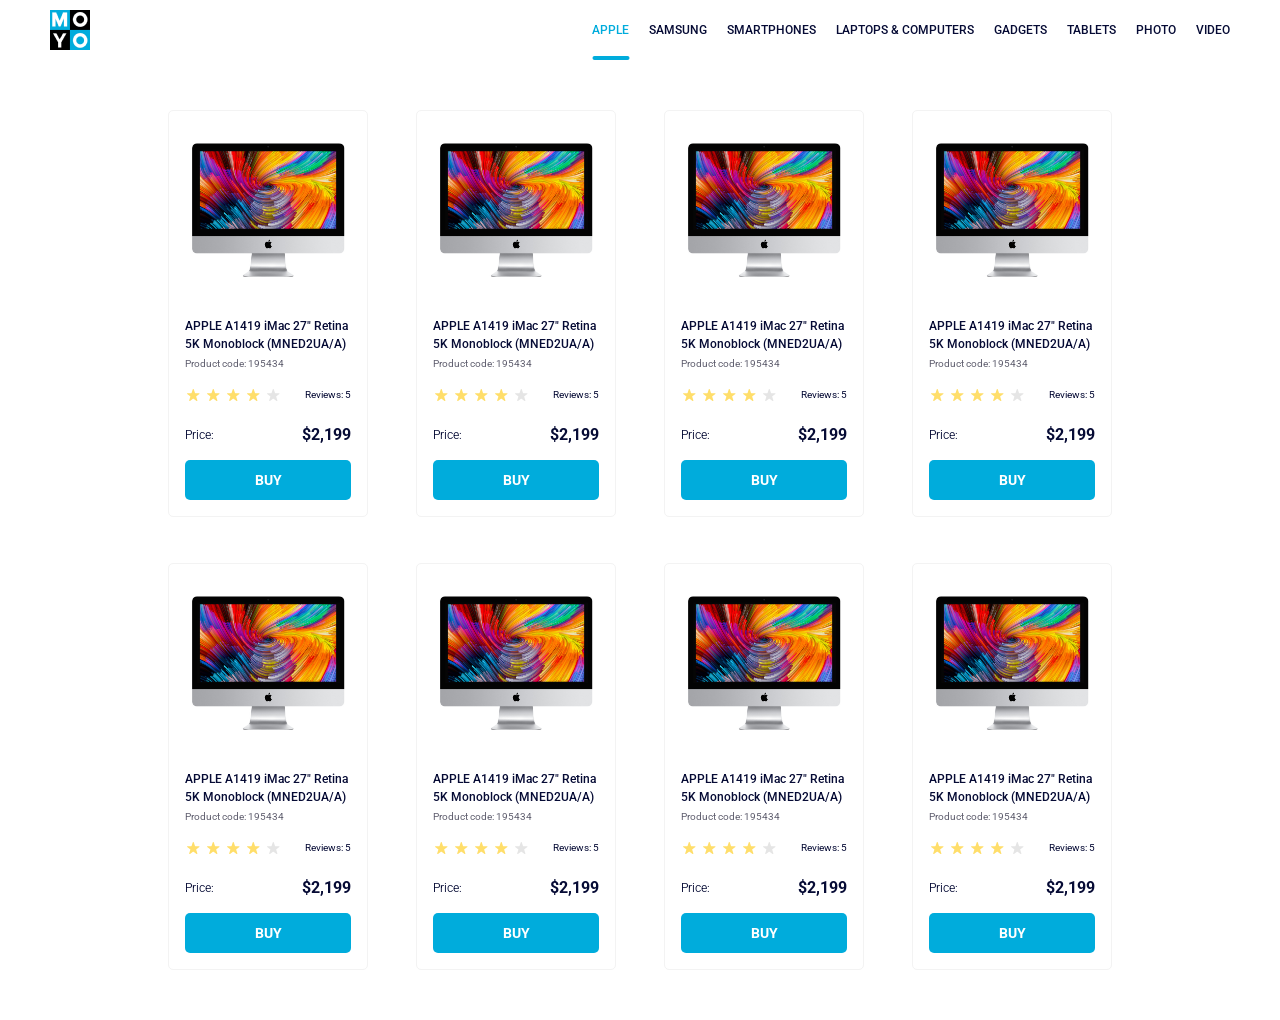
<file: index.html>
<!doctype html>
<html lang="en">
  <head>
    <meta charset="UTF-8">
    <meta name="viewport" content="width=device-width, initial-scale=1.0">
    <title>Catalog</title>
    <link rel="preconnect" href="https://fonts.gstatic.com">
    <link href="https://fonts.googleapis.com/css2?family=Roboto:wght@400;500;700&display=swap" rel="stylesheet">
    <link rel="stylesheet" href="./index.e378193d.css">
  </head>

  <body>
    <header class="header">
      <a href="#" class="header__link">
        <img src="./logo.c493797d.png" alt="Logo">
      </a>
      <nav>
        <ul class="menu">
          <li class="menu__first">
            <a class="is-active" href="#">
              apple
            </a>
          </li>
          <li>
            <a href="#" class="menu__link">
              samsung
            </a>
          </li>
          <li>
            <a href="#" class="menu__link">
              smartphones
            </a>
          </li>
          <li>
            <a href="#" class="menu__link" data-qa="nav-hover">
              laptops & computers
            </a>
          </li>
          <li>
            <a href="#" class="menu__link">
              gadgets
            </a>
          </li>
          <li>
            <a href="#" class="menu__link">
              tablets
            </a>
          </li>
          <li>
            <a href="#" class="menu__link">
              photo
            </a>
          </li>
          <li>
            <a href="#" class="menu__link">
              video
            </a>
          </li>
        </ul>
      </nav>
    </header>

    <main class="main">
      <!-- #region collum-->
      <div class="card" data-qa="card">
        <div class="card__content">
          <img src="./imac.d0e0225a.jpeg" alt="image" class="card__back">

          <div class="card__text">
            <p class="card__title">
              APPLE A1419 iMac 27" Retina 5K Monoblock (MNED2UA/A)
            </p>
            <p class="card__product">Product code: 195434</p>
          </div>

          <div class="card__rating">
            <div class="stars stars--4">
              <div class="stars__star"></div>
              <div class="stars__star"></div>
              <div class="stars__star"></div>
              <div class="stars__star"></div>
              <div class="stars__star"></div>
            </div>

            <p class="card__reviews">Reviews: 5</p>
          </div>

          <div class="card__price">
            <p class="card__price-text">Price:</p>
            <p class="card__price-text">$2,199</p>
          </div>
        </div>

        <a href="#" class="card__buy" data-qa="card-hover">
          BUY
        </a>
      </div>
      <!-- #endregion collum-->
      <!-- #region collum-->
      <div class="card">
        <div class="card__content">
          <img src="./imac.d0e0225a.jpeg" alt="image" class="card__back">

          <div class="card__text">
            <p class="card__title">
              APPLE A1419 iMac 27" Retina 5K Monoblock (MNED2UA/A)
            </p>
            <p class="card__product">Product code: 195434</p>
          </div>

          <div class="card__rating">
            <div class="stars stars--4">
              <div class="stars__star"></div>
              <div class="stars__star"></div>
              <div class="stars__star"></div>
              <div class="stars__star"></div>
              <div class="stars__star"></div>
            </div>

            <p class="card__reviews">Reviews: 5</p>
          </div>

          <div class="card__price">
            <p class="card__price-text">Price:</p>
            <p class="card__price-text">$2,199</p>
          </div>
        </div>

        <a href="#" class="card__buy">
          BUY
        </a>
      </div>
      <!-- #endregion collum-->
      <!-- #region collum-->
      <div class="card">
        <div class="card__content">
          <img src="./imac.d0e0225a.jpeg" alt="image" class="card__back">

          <div class="card__text">
            <p class="card__title">
              APPLE A1419 iMac 27" Retina 5K Monoblock (MNED2UA/A)
            </p>
            <p class="card__product">Product code: 195434</p>
          </div>

          <div class="card__rating">
            <div class="stars stars--4">
              <div class="stars__star"></div>
              <div class="stars__star"></div>
              <div class="stars__star"></div>
              <div class="stars__star"></div>
              <div class="stars__star"></div>
            </div>

            <p class="card__reviews">Reviews: 5</p>
          </div>

          <div class="card__price">
            <p class="card__price-text">Price:</p>
            <p class="card__price-text">$2,199</p>
          </div>
        </div>

        <a href="#" class="card__buy">
          BUY
        </a>
      </div>
      <!-- #endregion collum-->
      <!-- #region collum-->
      <div class="card">
        <div class="card__content">
          <img src="./imac.d0e0225a.jpeg" alt="image" class="card__back">

          <div class="card__text">
            <p class="card__title">
              APPLE A1419 iMac 27" Retina 5K Monoblock (MNED2UA/A)
            </p>
            <p class="card__product">Product code: 195434</p>
          </div>

          <div class="card__rating">
            <div class="stars stars--4">
              <div class="stars__star"></div>
              <div class="stars__star"></div>
              <div class="stars__star"></div>
              <div class="stars__star"></div>
              <div class="stars__star"></div>
            </div>

            <p class="card__reviews">Reviews: 5</p>
          </div>

          <div class="card__price">
            <p class="card__price-text">Price:</p>
            <p class="card__price-text">$2,199</p>
          </div>
        </div>

        <a href="#" class="card__buy">
          BUY
        </a>
      </div>
      <!-- #endregion collum-->
      <!-- #region collum-->
      <div class="card">
        <div class="card__content">
          <img src="./imac.d0e0225a.jpeg" alt="image" class="card__back">

          <div class="card__text">
            <p class="card__title">
              APPLE A1419 iMac 27" Retina 5K Monoblock (MNED2UA/A)
            </p>
            <p class="card__product">Product code: 195434</p>
          </div>

          <div class="card__rating">
            <div class="stars stars--4">
              <div class="stars__star"></div>
              <div class="stars__star"></div>
              <div class="stars__star"></div>
              <div class="stars__star"></div>
              <div class="stars__star"></div>
            </div>

            <p class="card__reviews">Reviews: 5</p>
          </div>

          <div class="card__price">
            <p class="card__price-text">Price:</p>
            <p class="card__price-text">$2,199</p>
          </div>
        </div>

        <a href="#" class="card__buy">
          BUY
        </a>
      </div>
      <!-- #endregion collum-->
      <!-- #region collum-->
      <div class="card">
        <div class="card__content">
          <img src="./imac.d0e0225a.jpeg" alt="image" class="card__back">

          <div class="card__text">
            <p class="card__title">
              APPLE A1419 iMac 27" Retina 5K Monoblock (MNED2UA/A)
            </p>
            <p class="card__product">Product code: 195434</p>
          </div>

          <div class="card__rating">
            <div class="stars stars--4">
              <div class="stars__star"></div>
              <div class="stars__star"></div>
              <div class="stars__star"></div>
              <div class="stars__star"></div>
              <div class="stars__star"></div>
            </div>

            <p class="card__reviews">Reviews: 5</p>
          </div>

          <div class="card__price">
            <p class="card__price-text">Price:</p>
            <p class="card__price-text">$2,199</p>
          </div>
        </div>

        <a href="#" class="card__buy">
          BUY
        </a>
      </div>
      <!-- #endregion collum-->
      <!-- #region collum-->
      <div class="card">
        <div class="card__content">
          <img src="./imac.d0e0225a.jpeg" alt="image" class="card__back">

          <div class="card__text">
            <p class="card__title">
              APPLE A1419 iMac 27" Retina 5K Monoblock (MNED2UA/A)
            </p>
            <p class="card__product">Product code: 195434</p>
          </div>

          <div class="card__rating">
            <div class="stars stars--4">
              <div class="stars__star"></div>
              <div class="stars__star"></div>
              <div class="stars__star"></div>
              <div class="stars__star"></div>
              <div class="stars__star"></div>
            </div>

            <p class="card__reviews">Reviews: 5</p>
          </div>

          <div class="card__price">
            <p class="card__price-text">Price:</p>
            <p class="card__price-text">$2,199</p>
          </div>
        </div>

        <a href="#" class="card__buy">
          BUY
        </a>
      </div>
      <!-- #endregion collum-->
      <!-- #region collum-->
      <div class="card">
        <div class="card__content">
          <img src="./imac.d0e0225a.jpeg" alt="image" class="card__back">

          <div class="card__text">
            <p class="card__title">
              APPLE A1419 iMac 27" Retina 5K Monoblock (MNED2UA/A)
            </p>
            <p class="card__product">Product code: 195434</p>
          </div>

          <div class="card__rating">
            <div class="stars stars--4">
              <div class="stars__star"></div>
              <div class="stars__star"></div>
              <div class="stars__star"></div>
              <div class="stars__star"></div>
              <div class="stars__star"></div>
            </div>

            <p class="card__reviews">Reviews: 5</p>
          </div>

          <div class="card__price">
            <p class="card__price-text">Price:</p>
            <p class="card__price-text">$2,199</p>
          </div>
        </div>

        <a href="#" class="card__buy">
          BUY
        </a>
      </div>
      <!-- #endregion collum-->
    </main>
  <script src="./layout_catalog.59712999.js"></script></body>
</html>
</file>
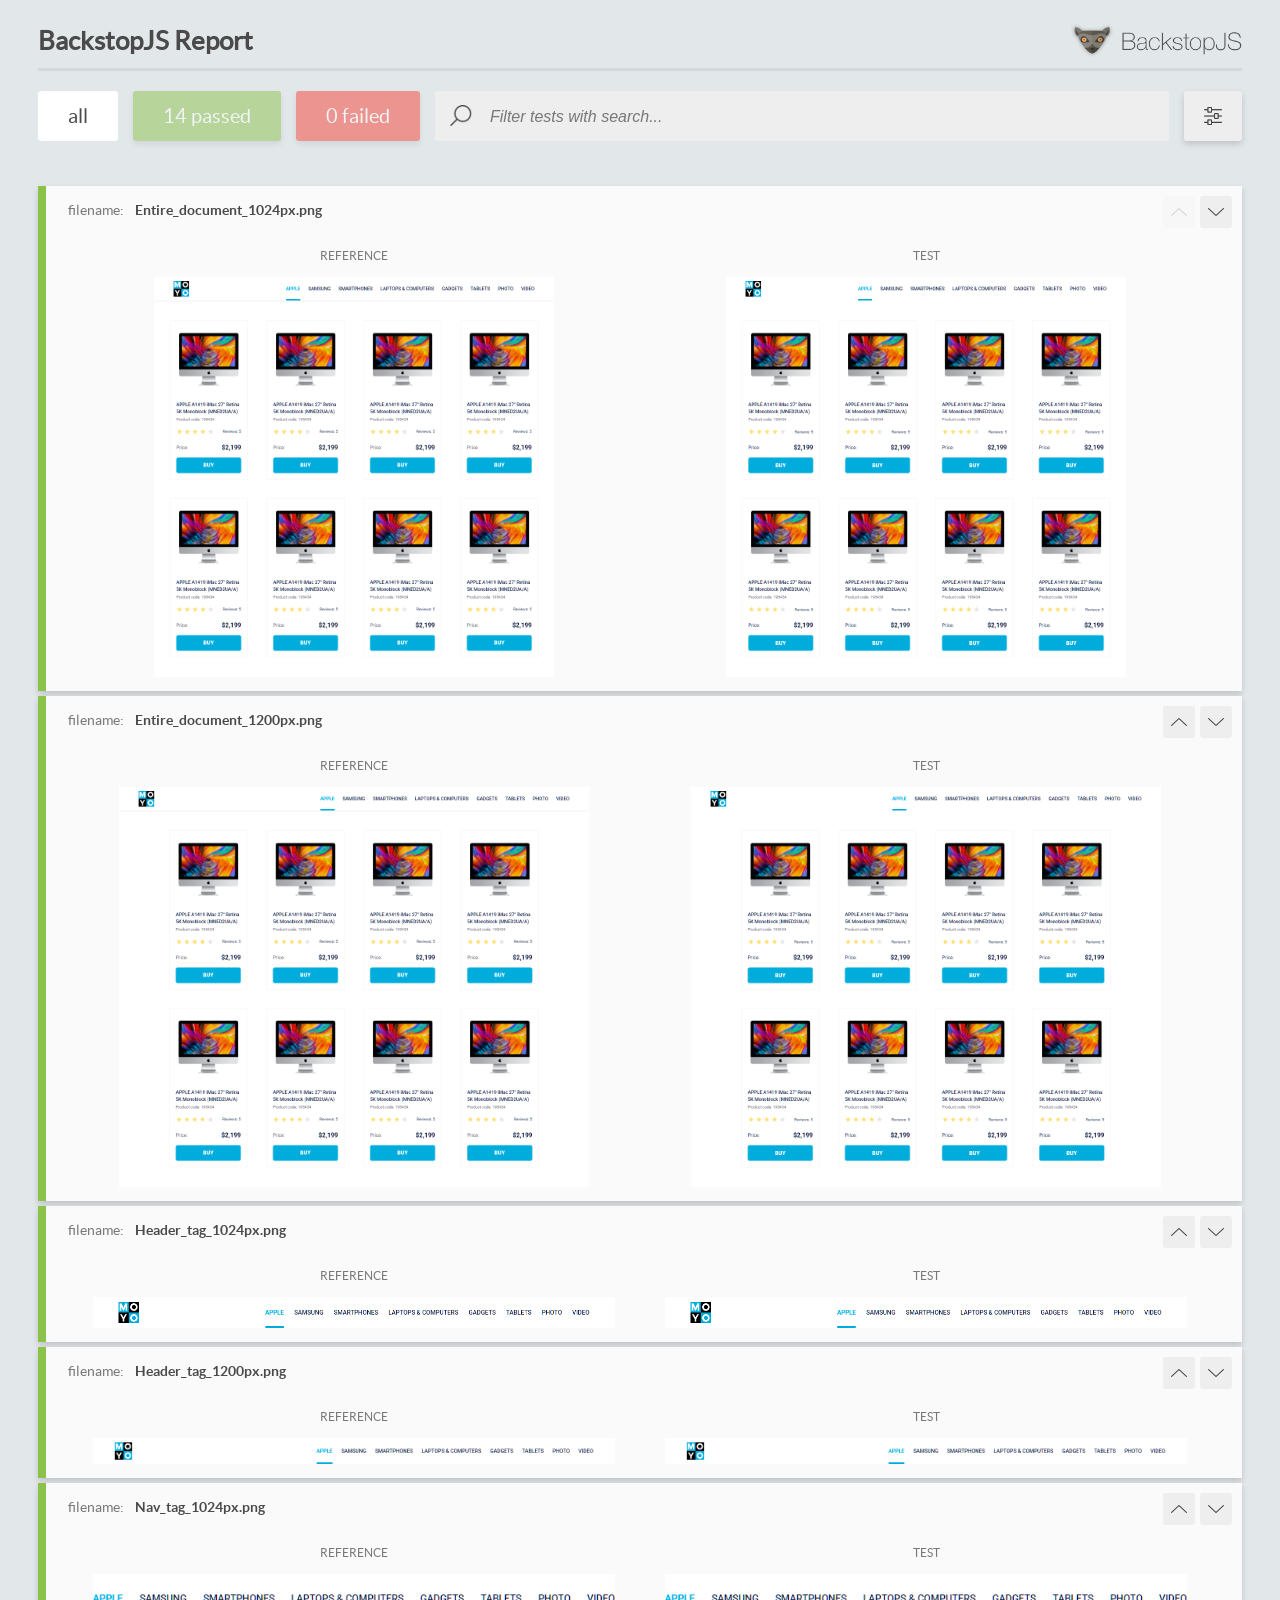
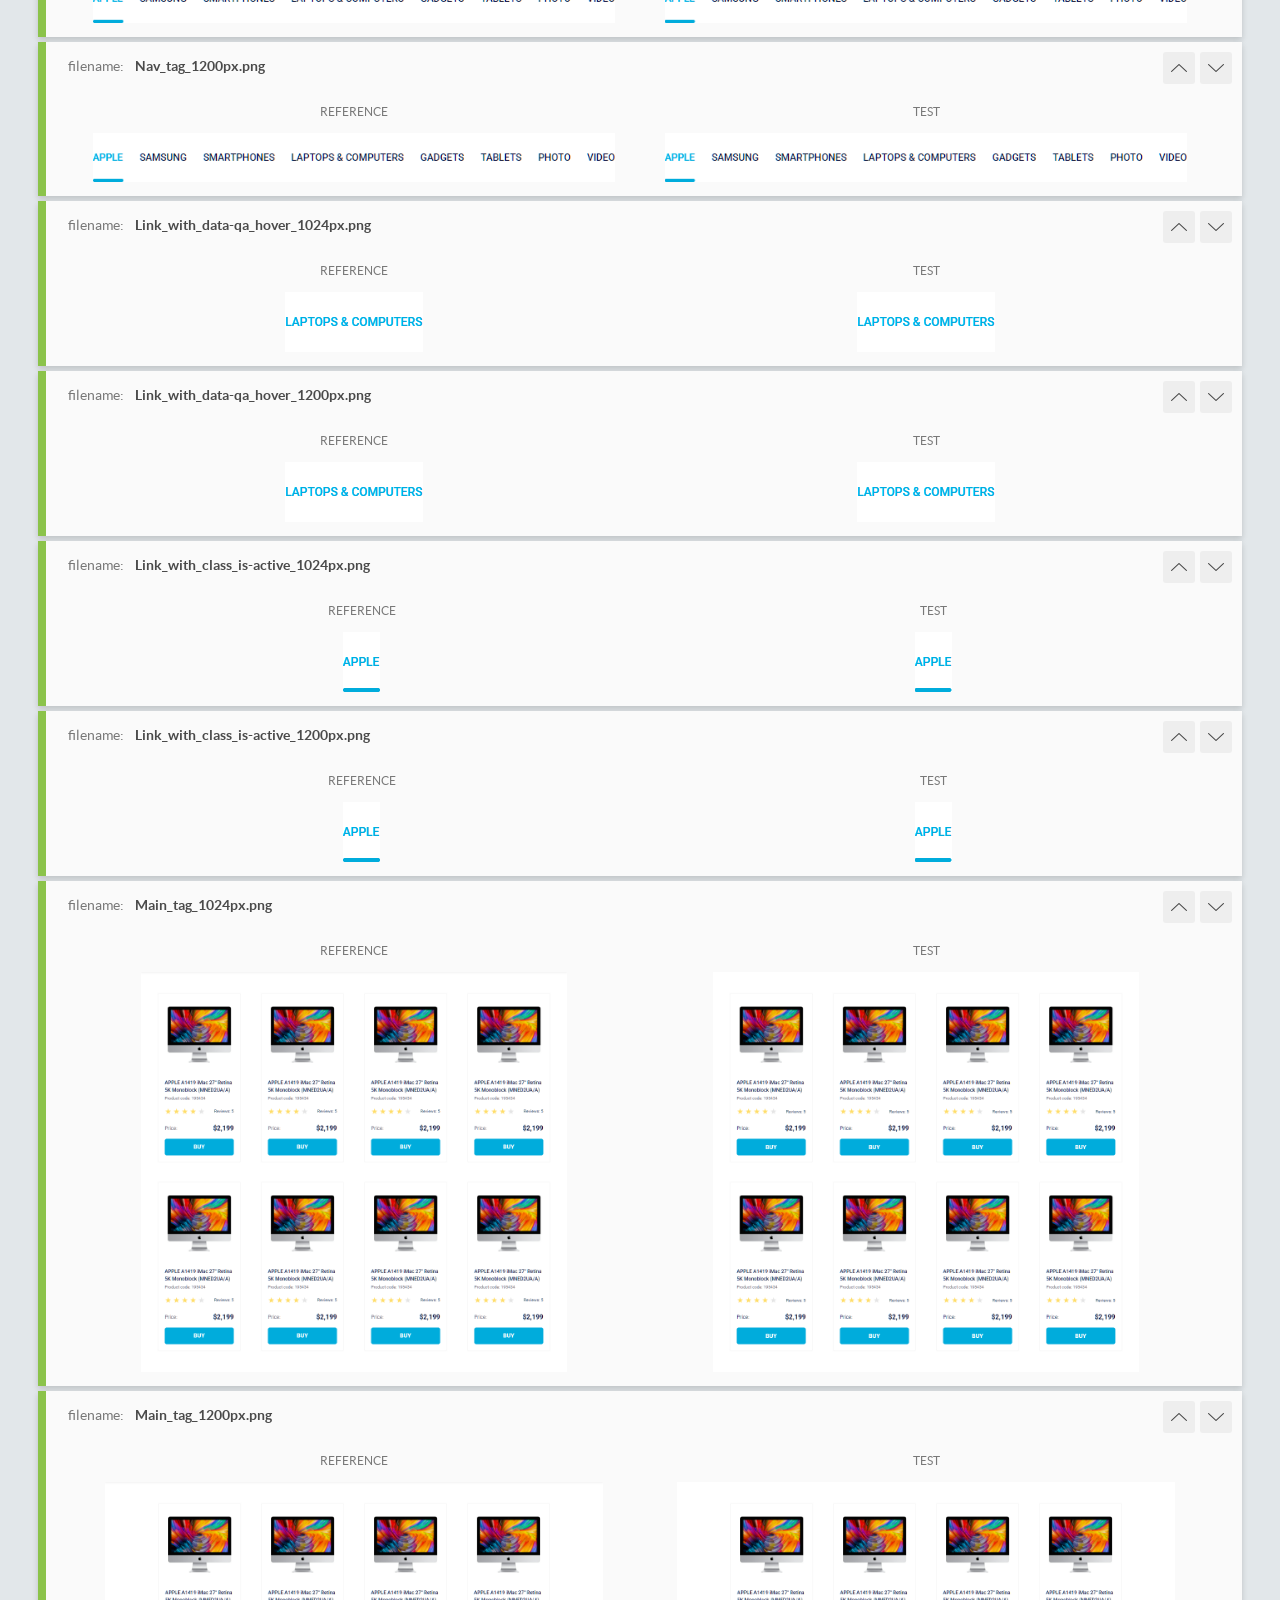
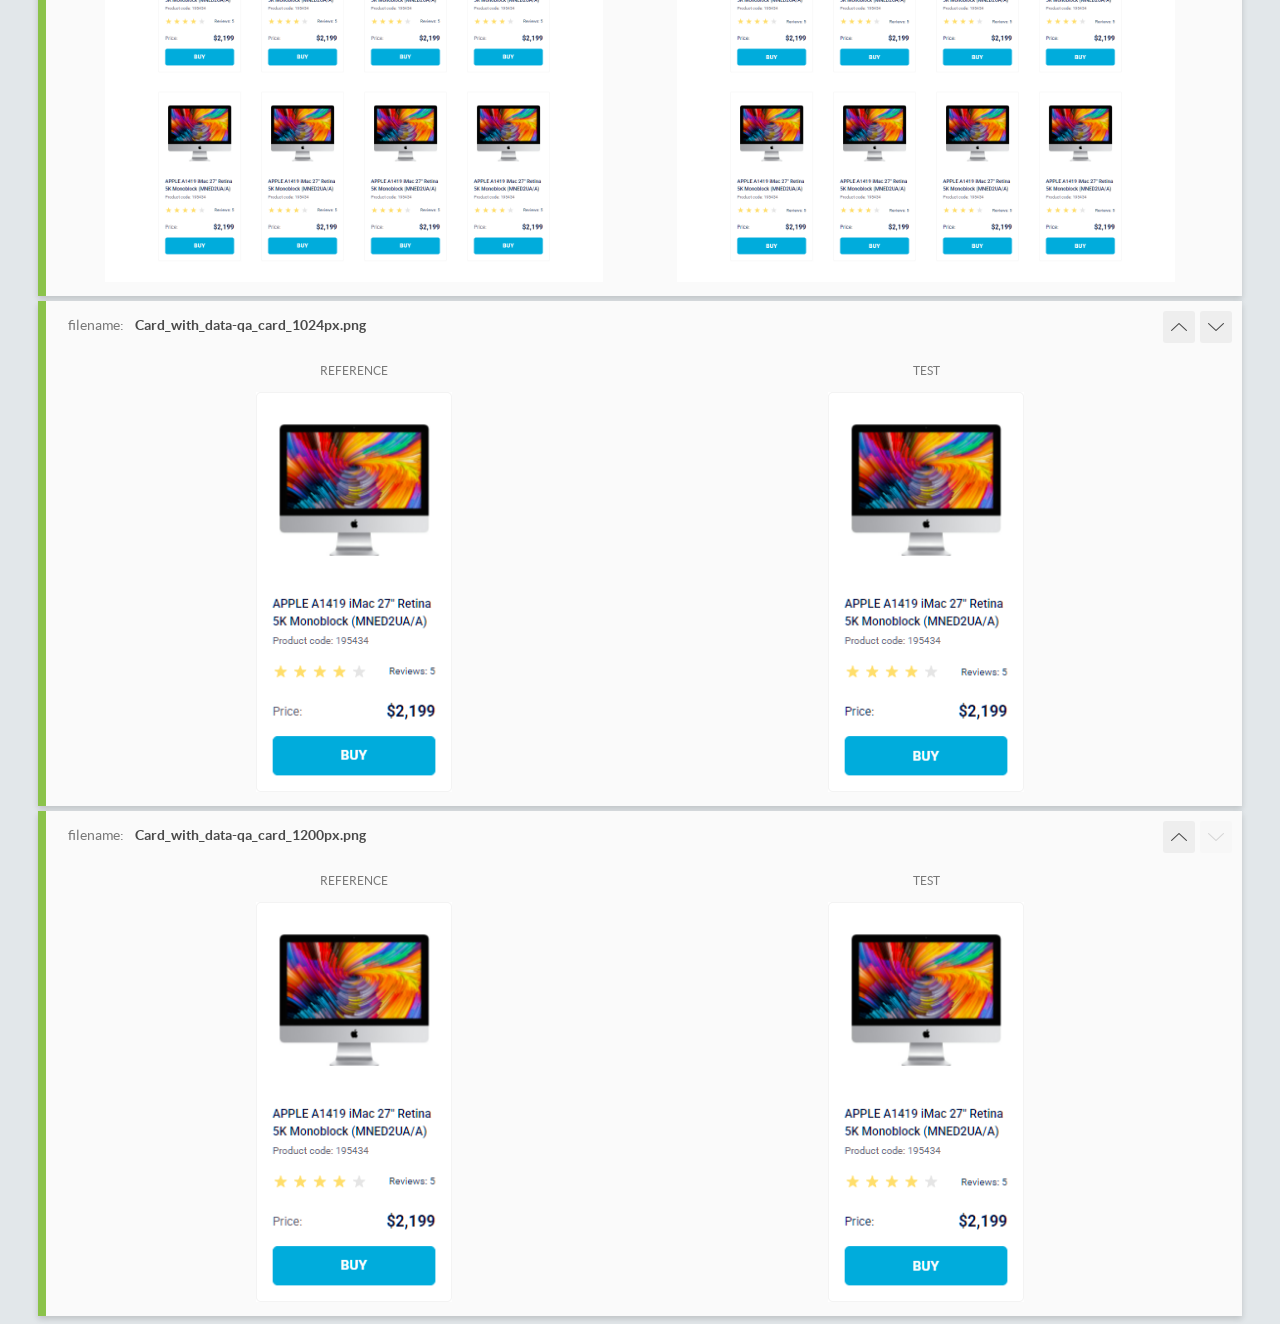
<file: report/html_report/index.html>
<!DOCTYPE html>
<html>
  <head>
    <meta charset="utf-8">
    <!-- Disable Cache -->
    <meta http-equiv="Cache-Control" content="no-cache, no-store, must-revalidate">
    <meta http-equiv="Pragma" content="no-cache">
    <meta http-equiv="Expires" content="0">

    <title>BackstopJS Report</title>

    <style>
      @font-face {
          font-family: 'latoregular';
          src: url('./assets/fonts/lato-regular-webfont.woff2') format('woff2'),
              url('./assets/fonts/lato-regular-webfont.woff') format('woff');
          font-weight: 400;
          font-style: normal;
      }
      @font-face {
          font-family: 'latobold';
          src: url('./assets/fonts/lato-bold-webfont.woff2') format('woff2'),
              url('./assets/fonts/lato-bold-webfont.woff') format('woff');
          font-weight: 700;
          font-style: normal;
      }

      .ReactModal__Body--open {
          overflow: hidden;
      }
      .ReactModal__Body--open .header {
        display: none;
      }

    </style>
  </head>
  <body style="background-color: #E2E7EA">
    <div id="root">

    </div>
    <script>
      function report (report) { // eslint-disable-line no-unused-vars
        window.tests = report;
      }
    </script>
    <script src="config.js"></script>
    <script src="index_bundle.js"></script>
  </body>
</html>
</file>
<file: index.e378193d.css>
body {
  -webkit-font-smoothing: antialiased;
  --colum-count: 1;
  box-sizing: border-box;
  color: #060b35;
  min-height: 100vh;
  margin: 0;
  font-family: Roboto, sans-serif;
  font-size: 12px;
  font-style: normal;
  font-weight: 500;
}

.main {
  grid-template-columns: repeat(var(--colum-count), 200px);
  justify-content: center;
  gap: 46px 48px;
  padding: 50px 40px;
  display: grid;
}

@media (width >= 488px) {
  .main {
    --colum-count: 2;
  }
}

@media (width >= 768px) {
  .main {
    --colum-count: 3;
  }
}

@media (width >= 1024px) {
  .main {
    --colum-count: 4;
  }
}

.stars {
  margin: 0;
  display: flex;
}

.stars__star {
  background-image: url("star.fa806e3c.svg");
  background-repeat: no-repeat;
  width: 16px;
  height: 12px;
  margin-inline: 2px;
}

.stars--1 .stars__star:nth-child(-n+1), .stars--2 .stars__star:nth-child(-n+2), .stars--3 .stars__star:nth-child(-n+3), .stars--4 .stars__star:nth-child(-n+4), .stars--5 .stars__star:nth-child(-n+5) {
  background-image: url("star-active.2be54011.svg");
}

.card {
  box-sizing: border-box;
  border: 1px solid #f3f3f3;
  border-radius: 5px;
  width: 200px;
  height: 100%;
  padding: 32px 0 16px;
  transition: transform .3s, background-color .3s, border .3s, color .3s;
}

.card__content {
  display: block;
}

.card__back {
  width: 160px;
  height: 134px;
  margin-inline: 19px;
}

.card__title {
  margin: 37px 16px 4px;
  font-size: 12px;
  font-weight: 500;
  line-height: 18px;
}

.card__product {
  color: #616070;
  margin: 0 16px;
  font-size: 10px;
  font-weight: 400;
  line-height: 14px;
}

.card__rating {
  justify-content: space-between;
  margin: 18px 16px 16px;
  display: flex;
}

.card__reviews {
  margin: 0;
  font-size: 10px;
  font-weight: 400;
}

.card__price {
  justify-content: space-between;
  margin: 24px 16px 15px;
  display: flex;
}

.card__price-text {
  margin: 0;
}

.card__price-text:first-child {
  font-size: 12px;
  font-weight: 350;
  line-height: 20px;
}

.card__price-text:last-child {
  font-size: 16px;
  font-weight: 700;
}

.card__buy {
  box-sizing: border-box;
  color: #fff;
  background-color: #00acdc;
  border-radius: 5px;
  justify-content: center;
  align-items: center;
  width: 166px;
  height: 40px;
  margin: 0 auto;
  font-size: 14px;
  font-weight: 700;
  text-decoration: none;
  transition: background-color .3s, border .3s, color .3s;
  display: flex;
}

.card__buy:hover {
  color: #00acdc;
  background-color: #fff;
  border: 1px solid #00acdc;
}

.card:hover {
  transform: scale(1.2);
}

.card:hover .card__title {
  color: #34568b;
}

.header {
  box-sizing: border-box;
  justify-content: space-between;
  align-items: center;
  width: 100%;
  padding-inline: 50px;
  display: flex;
}

.menu {
  margin: 0;
  padding: 0;
  list-style: none;
  display: flex;
}

.menu > li:not(:last-child) {
  margin-right: 20px;
}

.menu__first {
  position: relative;
}

.menu__first .is-active {
  text-transform: uppercase;
  color: #00acdc;
  align-items: center;
  height: 60px;
  text-decoration: none;
  display: flex;
}

.menu__first:after {
  content: "";
  background: #00acdc;
  border-radius: 2px;
  width: 37px;
  height: 4px;
  position: absolute;
  bottom: 0;
  left: 50%;
  transform: translateX(-50%);
}

.menu__link, .header__link {
  color: #060b35;
  text-transform: uppercase;
  align-items: center;
  height: 60px;
  display: flex;
}

.menu__link:hover, .header__link:hover {
  color: #00acdc;
}

.menu__link:link, .header__link:link {
  text-decoration: none;
}
/*# sourceMappingURL=index.e378193d.css.map */
</file>
